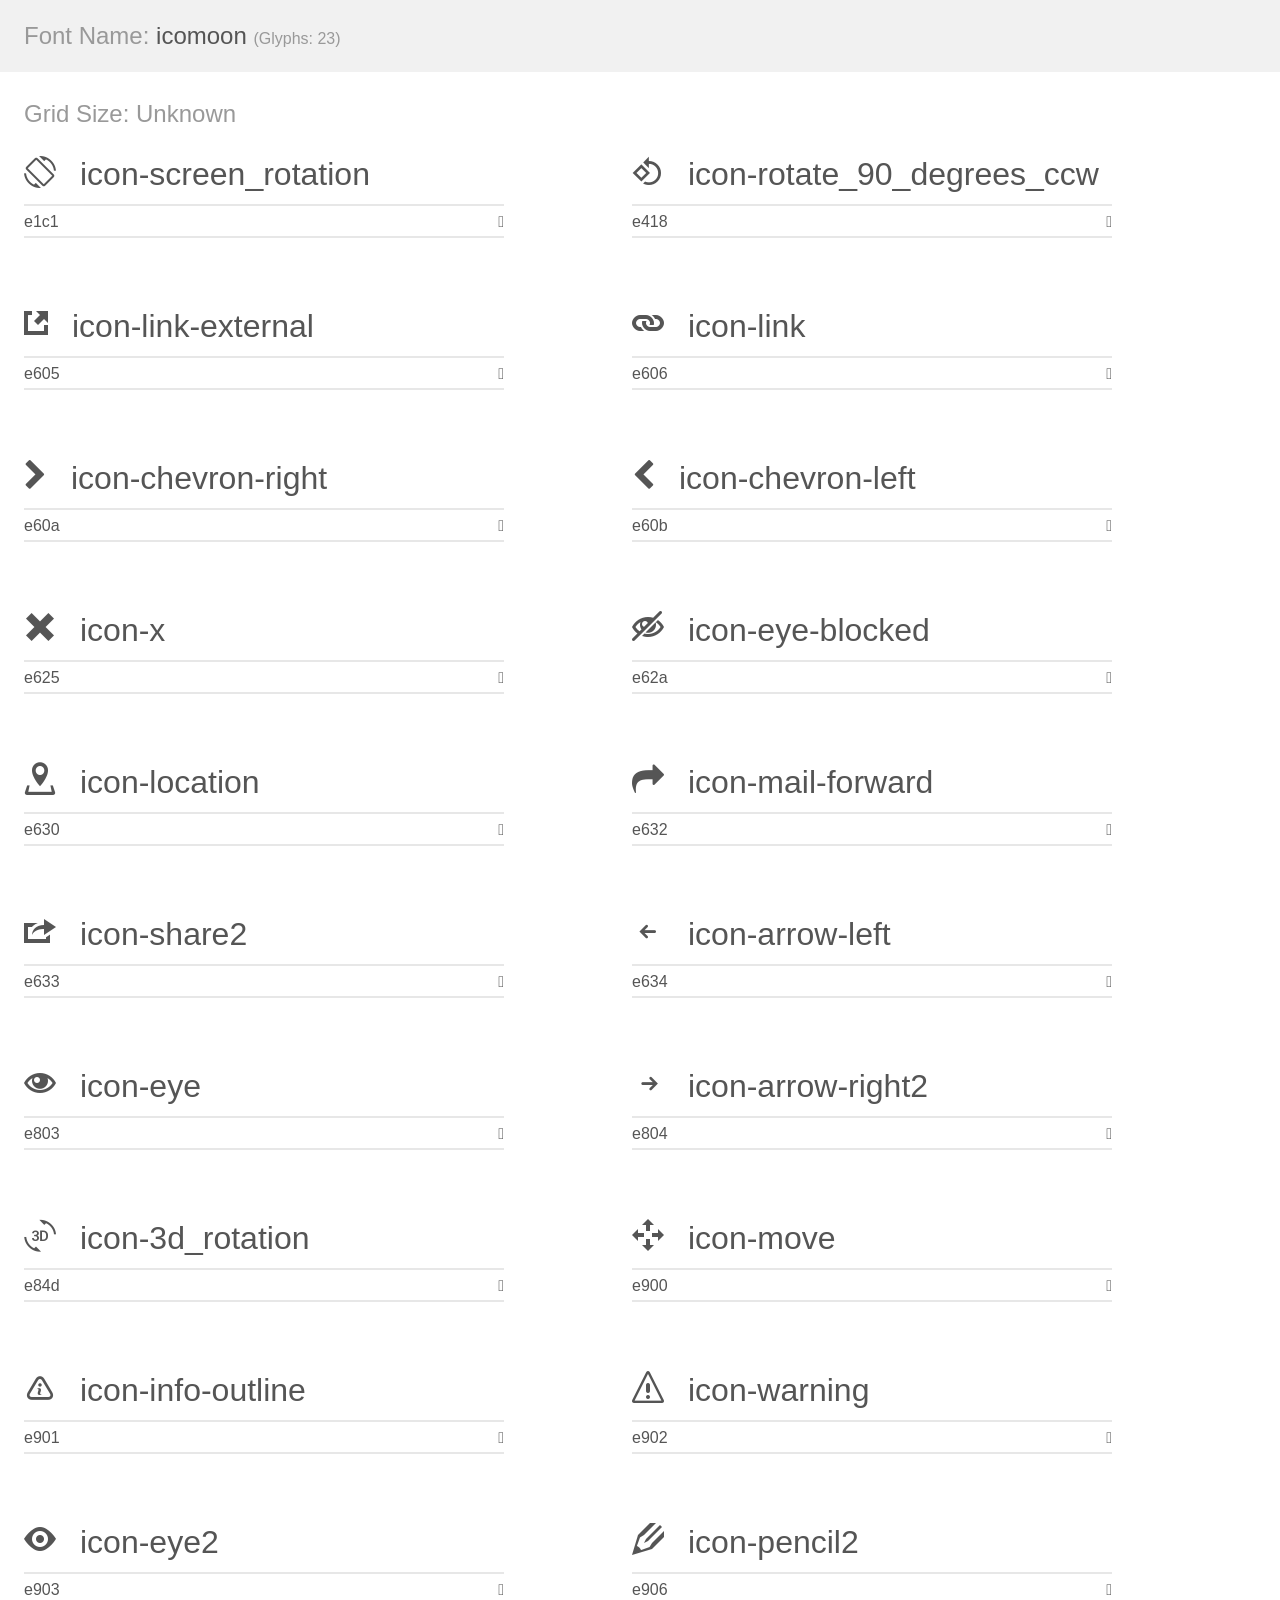
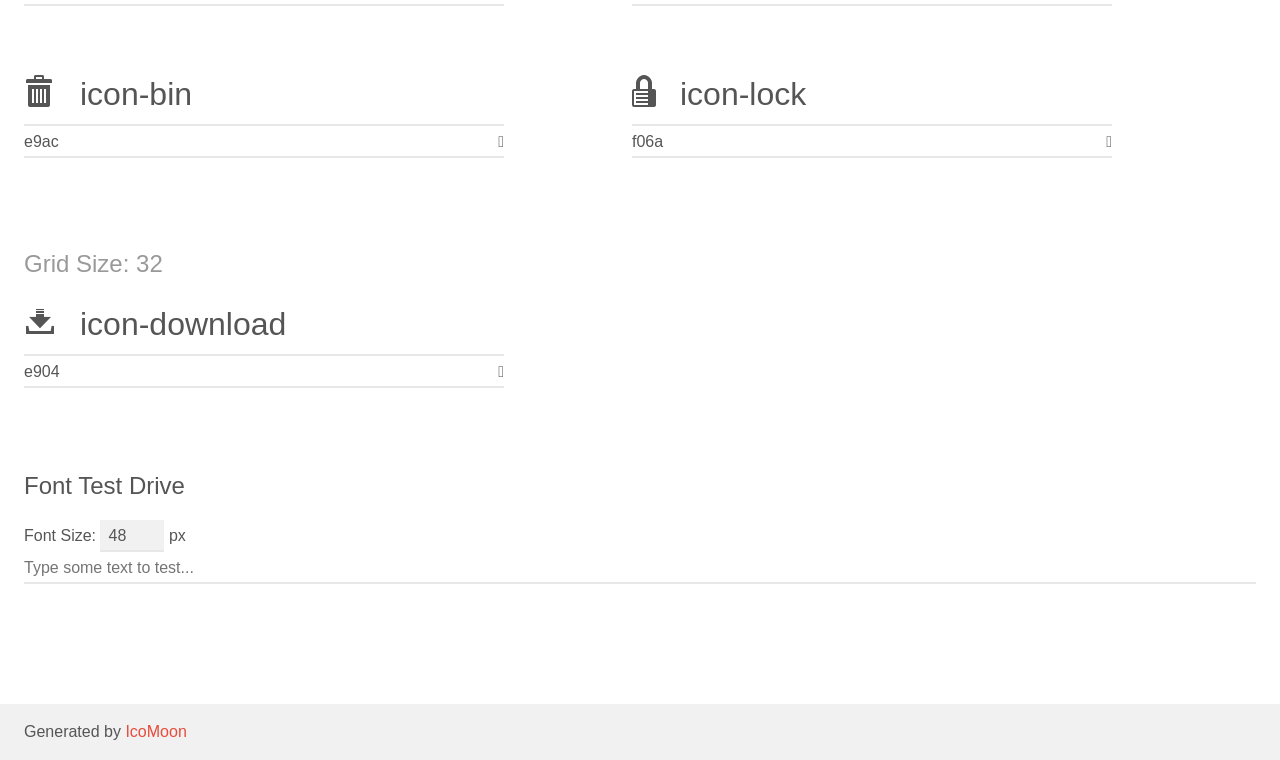
<file: font/icomoon/demo.html>
<!doctype html>
<html>
<head>
    <meta charset="utf-8">
    <title>IcoMoon Demo</title>
    <meta name="description" content="An Icon Font Generated By IcoMoon.io">
    <meta name="viewport" content="width=device-width, initial-scale=1">
    <link rel="stylesheet" href="demo-files/demo.css">
    <link rel="stylesheet" href="style.css"></head>
<body>
    <div class="bgc1 clearfix">
        <h1 class="mhmm mvm"><span class="fgc1">Font Name:</span> icomoon <small class="fgc1">(Glyphs:&nbsp;23)</small></h1>
    </div>
    <div class="clearfix mhl ptl">
        <h1 class="mvm mtn fgc1">Grid Size: Unknown</h1>
        <div class="glyph fs1">
            <div class="clearfix bshadow0 pbs">
                <span class="icon-screen_rotation">
                
                </span>
                <span class="mls"> icon-screen_rotation</span>
            </div>
            <fieldset class="fs0 size1of1 clearfix hidden-false">
                <input type="text" readonly value="e1c1" class="unit size1of2" />
                <input type="text" maxlength="1" readonly value="&#xe1c1;" class="unitRight size1of2 talign-right" />
            </fieldset>
            <div class="fs0 bshadow0 clearfix hidden-true">
                <span class="unit pvs fgc1">liga: </span>
                <input type="text" readonly value="" class="liga unitRight" />
            </div>
        </div>
        <div class="glyph fs1">
            <div class="clearfix bshadow0 pbs">
                <span class="icon-rotate_90_degrees_ccw">
                
                </span>
                <span class="mls"> icon-rotate_90_degrees_ccw</span>
            </div>
            <fieldset class="fs0 size1of1 clearfix hidden-false">
                <input type="text" readonly value="e418" class="unit size1of2" />
                <input type="text" maxlength="1" readonly value="&#xe418;" class="unitRight size1of2 talign-right" />
            </fieldset>
            <div class="fs0 bshadow0 clearfix hidden-true">
                <span class="unit pvs fgc1">liga: </span>
                <input type="text" readonly value="" class="liga unitRight" />
            </div>
        </div>
        <div class="glyph fs1">
            <div class="clearfix bshadow0 pbs">
                <span class="icon-link-external">
                
                </span>
                <span class="mls"> icon-link-external</span>
            </div>
            <fieldset class="fs0 size1of1 clearfix hidden-false">
                <input type="text" readonly value="e605" class="unit size1of2" />
                <input type="text" maxlength="1" readonly value="&#xe605;" class="unitRight size1of2 talign-right" />
            </fieldset>
            <div class="fs0 bshadow0 clearfix hidden-true">
                <span class="unit pvs fgc1">liga: </span>
                <input type="text" readonly value="" class="liga unitRight" />
            </div>
        </div>
        <div class="glyph fs1">
            <div class="clearfix bshadow0 pbs">
                <span class="icon-link">
                
                </span>
                <span class="mls"> icon-link</span>
            </div>
            <fieldset class="fs0 size1of1 clearfix hidden-false">
                <input type="text" readonly value="e606" class="unit size1of2" />
                <input type="text" maxlength="1" readonly value="&#xe606;" class="unitRight size1of2 talign-right" />
            </fieldset>
            <div class="fs0 bshadow0 clearfix hidden-true">
                <span class="unit pvs fgc1">liga: </span>
                <input type="text" readonly value="" class="liga unitRight" />
            </div>
        </div>
        <div class="glyph fs1">
            <div class="clearfix bshadow0 pbs">
                <span class="icon-chevron-right">
                
                </span>
                <span class="mls"> icon-chevron-right</span>
            </div>
            <fieldset class="fs0 size1of1 clearfix hidden-false">
                <input type="text" readonly value="e60a" class="unit size1of2" />
                <input type="text" maxlength="1" readonly value="&#xe60a;" class="unitRight size1of2 talign-right" />
            </fieldset>
            <div class="fs0 bshadow0 clearfix hidden-true">
                <span class="unit pvs fgc1">liga: </span>
                <input type="text" readonly value="" class="liga unitRight" />
            </div>
        </div>
        <div class="glyph fs1">
            <div class="clearfix bshadow0 pbs">
                <span class="icon-chevron-left">
                
                </span>
                <span class="mls"> icon-chevron-left</span>
            </div>
            <fieldset class="fs0 size1of1 clearfix hidden-false">
                <input type="text" readonly value="e60b" class="unit size1of2" />
                <input type="text" maxlength="1" readonly value="&#xe60b;" class="unitRight size1of2 talign-right" />
            </fieldset>
            <div class="fs0 bshadow0 clearfix hidden-true">
                <span class="unit pvs fgc1">liga: </span>
                <input type="text" readonly value="" class="liga unitRight" />
            </div>
        </div>
        <div class="glyph fs1">
            <div class="clearfix bshadow0 pbs">
                <span class="icon-x">
                
                </span>
                <span class="mls"> icon-x</span>
            </div>
            <fieldset class="fs0 size1of1 clearfix hidden-false">
                <input type="text" readonly value="e625" class="unit size1of2" />
                <input type="text" maxlength="1" readonly value="&#xe625;" class="unitRight size1of2 talign-right" />
            </fieldset>
            <div class="fs0 bshadow0 clearfix hidden-true">
                <span class="unit pvs fgc1">liga: </span>
                <input type="text" readonly value="" class="liga unitRight" />
            </div>
        </div>
        <div class="glyph fs1">
            <div class="clearfix bshadow0 pbs">
                <span class="icon-eye-blocked">
                
                </span>
                <span class="mls"> icon-eye-blocked</span>
            </div>
            <fieldset class="fs0 size1of1 clearfix hidden-false">
                <input type="text" readonly value="e62a" class="unit size1of2" />
                <input type="text" maxlength="1" readonly value="&#xe62a;" class="unitRight size1of2 talign-right" />
            </fieldset>
            <div class="fs0 bshadow0 clearfix hidden-true">
                <span class="unit pvs fgc1">liga: </span>
                <input type="text" readonly value="" class="liga unitRight" />
            </div>
        </div>
        <div class="glyph fs1">
            <div class="clearfix bshadow0 pbs">
                <span class="icon-location">
                
                </span>
                <span class="mls"> icon-location</span>
            </div>
            <fieldset class="fs0 size1of1 clearfix hidden-false">
                <input type="text" readonly value="e630" class="unit size1of2" />
                <input type="text" maxlength="1" readonly value="&#xe630;" class="unitRight size1of2 talign-right" />
            </fieldset>
            <div class="fs0 bshadow0 clearfix hidden-true">
                <span class="unit pvs fgc1">liga: </span>
                <input type="text" readonly value="" class="liga unitRight" />
            </div>
        </div>
        <div class="glyph fs1">
            <div class="clearfix bshadow0 pbs">
                <span class="icon-mail-forward">
                
                </span>
                <span class="mls"> icon-mail-forward</span>
            </div>
            <fieldset class="fs0 size1of1 clearfix hidden-false">
                <input type="text" readonly value="e632" class="unit size1of2" />
                <input type="text" maxlength="1" readonly value="&#xe632;" class="unitRight size1of2 talign-right" />
            </fieldset>
            <div class="fs0 bshadow0 clearfix hidden-true">
                <span class="unit pvs fgc1">liga: </span>
                <input type="text" readonly value="" class="liga unitRight" />
            </div>
        </div>
        <div class="glyph fs1">
            <div class="clearfix bshadow0 pbs">
                <span class="icon-share2">
                
                </span>
                <span class="mls"> icon-share2</span>
            </div>
            <fieldset class="fs0 size1of1 clearfix hidden-false">
                <input type="text" readonly value="e633" class="unit size1of2" />
                <input type="text" maxlength="1" readonly value="&#xe633;" class="unitRight size1of2 talign-right" />
            </fieldset>
            <div class="fs0 bshadow0 clearfix hidden-true">
                <span class="unit pvs fgc1">liga: </span>
                <input type="text" readonly value="" class="liga unitRight" />
            </div>
        </div>
        <div class="glyph fs1">
            <div class="clearfix bshadow0 pbs">
                <span class="icon-arrow-left">
                
                </span>
                <span class="mls"> icon-arrow-left</span>
            </div>
            <fieldset class="fs0 size1of1 clearfix hidden-false">
                <input type="text" readonly value="e634" class="unit size1of2" />
                <input type="text" maxlength="1" readonly value="&#xe634;" class="unitRight size1of2 talign-right" />
            </fieldset>
            <div class="fs0 bshadow0 clearfix hidden-true">
                <span class="unit pvs fgc1">liga: </span>
                <input type="text" readonly value="" class="liga unitRight" />
            </div>
        </div>
        <div class="glyph fs1">
            <div class="clearfix bshadow0 pbs">
                <span class="icon-eye">
                
                </span>
                <span class="mls"> icon-eye</span>
            </div>
            <fieldset class="fs0 size1of1 clearfix hidden-false">
                <input type="text" readonly value="e803" class="unit size1of2" />
                <input type="text" maxlength="1" readonly value="&#xe803;" class="unitRight size1of2 talign-right" />
            </fieldset>
            <div class="fs0 bshadow0 clearfix hidden-true">
                <span class="unit pvs fgc1">liga: </span>
                <input type="text" readonly value="" class="liga unitRight" />
            </div>
        </div>
        <div class="glyph fs1">
            <div class="clearfix bshadow0 pbs">
                <span class="icon-arrow-right2">
                
                </span>
                <span class="mls"> icon-arrow-right2</span>
            </div>
            <fieldset class="fs0 size1of1 clearfix hidden-false">
                <input type="text" readonly value="e804" class="unit size1of2" />
                <input type="text" maxlength="1" readonly value="&#xe804;" class="unitRight size1of2 talign-right" />
            </fieldset>
            <div class="fs0 bshadow0 clearfix hidden-true">
                <span class="unit pvs fgc1">liga: </span>
                <input type="text" readonly value="" class="liga unitRight" />
            </div>
        </div>
        <div class="glyph fs1">
            <div class="clearfix bshadow0 pbs">
                <span class="icon-3d_rotation">
                
                </span>
                <span class="mls"> icon-3d_rotation</span>
            </div>
            <fieldset class="fs0 size1of1 clearfix hidden-false">
                <input type="text" readonly value="e84d" class="unit size1of2" />
                <input type="text" maxlength="1" readonly value="&#xe84d;" class="unitRight size1of2 talign-right" />
            </fieldset>
            <div class="fs0 bshadow0 clearfix hidden-true">
                <span class="unit pvs fgc1">liga: </span>
                <input type="text" readonly value="" class="liga unitRight" />
            </div>
        </div>
        <div class="glyph fs1">
            <div class="clearfix bshadow0 pbs">
                <span class="icon-move">
                
                </span>
                <span class="mls"> icon-move</span>
            </div>
            <fieldset class="fs0 size1of1 clearfix hidden-false">
                <input type="text" readonly value="e900" class="unit size1of2" />
                <input type="text" maxlength="1" readonly value="&#xe900;" class="unitRight size1of2 talign-right" />
            </fieldset>
            <div class="fs0 bshadow0 clearfix hidden-true">
                <span class="unit pvs fgc1">liga: </span>
                <input type="text" readonly value="" class="liga unitRight" />
            </div>
        </div>
        <div class="glyph fs1">
            <div class="clearfix bshadow0 pbs">
                <span class="icon-info-outline">
                
                </span>
                <span class="mls"> icon-info-outline</span>
            </div>
            <fieldset class="fs0 size1of1 clearfix hidden-false">
                <input type="text" readonly value="e901" class="unit size1of2" />
                <input type="text" maxlength="1" readonly value="&#xe901;" class="unitRight size1of2 talign-right" />
            </fieldset>
            <div class="fs0 bshadow0 clearfix hidden-true">
                <span class="unit pvs fgc1">liga: </span>
                <input type="text" readonly value="" class="liga unitRight" />
            </div>
        </div>
        <div class="glyph fs1">
            <div class="clearfix bshadow0 pbs">
                <span class="icon-warning">
                
                </span>
                <span class="mls"> icon-warning</span>
            </div>
            <fieldset class="fs0 size1of1 clearfix hidden-false">
                <input type="text" readonly value="e902" class="unit size1of2" />
                <input type="text" maxlength="1" readonly value="&#xe902;" class="unitRight size1of2 talign-right" />
            </fieldset>
            <div class="fs0 bshadow0 clearfix hidden-true">
                <span class="unit pvs fgc1">liga: </span>
                <input type="text" readonly value="" class="liga unitRight" />
            </div>
        </div>
        <div class="glyph fs1">
            <div class="clearfix bshadow0 pbs">
                <span class="icon-eye2">
                
                </span>
                <span class="mls"> icon-eye2</span>
            </div>
            <fieldset class="fs0 size1of1 clearfix hidden-false">
                <input type="text" readonly value="e903" class="unit size1of2" />
                <input type="text" maxlength="1" readonly value="&#xe903;" class="unitRight size1of2 talign-right" />
            </fieldset>
            <div class="fs0 bshadow0 clearfix hidden-true">
                <span class="unit pvs fgc1">liga: </span>
                <input type="text" readonly value="" class="liga unitRight" />
            </div>
        </div>
        <div class="glyph fs1">
            <div class="clearfix bshadow0 pbs">
                <span class="icon-pencil2">
                
                </span>
                <span class="mls"> icon-pencil2</span>
            </div>
            <fieldset class="fs0 size1of1 clearfix hidden-false">
                <input type="text" readonly value="e906" class="unit size1of2" />
                <input type="text" maxlength="1" readonly value="&#xe906;" class="unitRight size1of2 talign-right" />
            </fieldset>
            <div class="fs0 bshadow0 clearfix hidden-true">
                <span class="unit pvs fgc1">liga: </span>
                <input type="text" readonly value="" class="liga unitRight" />
            </div>
        </div>
        <div class="glyph fs1">
            <div class="clearfix bshadow0 pbs">
                <span class="icon-bin">
                
                </span>
                <span class="mls"> icon-bin</span>
            </div>
            <fieldset class="fs0 size1of1 clearfix hidden-false">
                <input type="text" readonly value="e9ac" class="unit size1of2" />
                <input type="text" maxlength="1" readonly value="&#xe9ac;" class="unitRight size1of2 talign-right" />
            </fieldset>
            <div class="fs0 bshadow0 clearfix hidden-true">
                <span class="unit pvs fgc1">liga: </span>
                <input type="text" readonly value="" class="liga unitRight" />
            </div>
        </div>
        <div class="glyph fs1">
            <div class="clearfix bshadow0 pbs">
                <span class="icon-lock">
                
                </span>
                <span class="mls"> icon-lock</span>
            </div>
            <fieldset class="fs0 size1of1 clearfix hidden-false">
                <input type="text" readonly value="f06a" class="unit size1of2" />
                <input type="text" maxlength="1" readonly value="&#xf06a;" class="unitRight size1of2 talign-right" />
            </fieldset>
            <div class="fs0 bshadow0 clearfix hidden-true">
                <span class="unit pvs fgc1">liga: </span>
                <input type="text" readonly value="" class="liga unitRight" />
            </div>
        </div>
  </div>
    <div class="clearfix mhl ptl">
        <h1 class="mvm mtn fgc1">Grid Size: 32</h1>
        <div class="glyph fs2">
            <div class="clearfix bshadow0 pbs">
                <span class="icon-download">
                
                </span>
                <span class="mls"> icon-download</span>
            </div>
            <fieldset class="fs0 size1of1 clearfix hidden-false">
                <input type="text" readonly value="e904" class="unit size1of2" />
                <input type="text" maxlength="1" readonly value="&#xe904;" class="unitRight size1of2 talign-right" />
            </fieldset>
            <div class="fs0 bshadow0 clearfix hidden-true">
                <span class="unit pvs fgc1">liga: </span>
                <input type="text" readonly value="" class="liga unitRight" />
            </div>
        </div>
  </div>

    <!--[if gt IE 8]><!-->
    <div class="mhl clearfix mbl">
        <h1>Font Test Drive</h1>
        <label>
            Font Size: <input id="fontSize" type="number" class="textbox0 mbm"
            min="8" value="48" />
            px
        </label>
        <input id="testText" type="text" class="phl size1of1 mvl"
        placeholder="Type some text to test..." value=""/>
        </label>
        <div id="testDrive" class="icon-">&nbsp;
        </div>
    </div>
    <!--<![endif]-->
    <div class="bgc1 clearfix">
        <p class="mhl">Generated by <a href="https://icomoon.io/app">IcoMoon</a></p>
    </div>

    <script src="demo-files/demo.js"></script>
</body>
</html>
</file>
<file: font/icomoon/demo-files/demo.css>
body {
    padding: 0;
    margin: 0;
    font-family: sans-serif;
    font-size: 1em;
    line-height: 1.5;
    color: #555;
    background: #fff;
}
h1 {
    font-size: 1.5em;
    font-weight: normal;
}
small {
    font-size: .66666667em;
}
a {
    color: #e74c3c;
    text-decoration: none;
}
a:hover, a:focus {
    box-shadow: 0 1px #e74c3c;
}
.bshadow0, input {
    box-shadow: inset 0 -2px #e7e7e7;
}
input:hover {
    box-shadow: inset 0 -2px #ccc;
}
input, fieldset {
    font-family: sans-serif;
    font-size: 1em;
    margin: 0;
    padding: 0;
    border: 0;
}
input {
    color: inherit;
    line-height: 1.5;
    height: 1.5em;
    padding: .25em 0;
}
input:focus {
    outline: none;
    box-shadow: inset 0 -2px #449fdb;
}
.glyph {
    font-size: 16px;
    width: 15em;
    padding-bottom: 1em;
    margin-right: 4em;
    margin-bottom: 1em;
    float: left;
    overflow: hidden;
}
.liga {
    width: 80%;
    width: calc(100% - 2.5em);
}
.talign-right {
    text-align: right;
}
.talign-center {
    text-align: center;
}
.bgc1 {
    background: #f1f1f1;
}
.fgc1 {
    color: #999;
}
.fgc0 {
    color: #000;
}
p {
    margin-top: 1em;
    margin-bottom: 1em;
}
.mvm {
    margin-top: .75em;
    margin-bottom: .75em;
}
.mtn {
    margin-top: 0;
}
.mtl, .mal {
    margin-top: 1.5em;
}
.mbl, .mal {
    margin-bottom: 1.5em;
}
.mal, .mhl {
    margin-left: 1.5em;
    margin-right: 1.5em;
}
.mhmm {
    margin-left: 1em;
    margin-right: 1em;
}
.mls {
    margin-left: .25em;
}
.ptl {
    padding-top: 1.5em;
}
.pbs, .pvs {
    padding-bottom: .25em;
}
.pvs, .pts {
    padding-top: .25em;
}
.unit {
    float: left;
}
.unitRight {
    float: right;
}
.size1of2 {
    width: 50%;
}
.size1of1 {
    width: 100%;
}
.clearfix:before, .clearfix:after {
    content: " ";
    display: table;
}
.clearfix:after {
    clear: both;
}
.hidden-true {
    display: none;
}
.textbox0 {
    width: 3em;
    background: #f1f1f1;
    padding: .25em .5em;
    line-height: 1.5;
    height: 1.5em;
}
#testDrive {
    display: block;
    padding-top: 24px;
    line-height: 1.5;
}
.fs0 {
    font-size: 16px;
}
.fs1 {
    font-size: 32px;
}
.fs2 {
    font-size: 32px;
}
</file>
<file: font/icomoon/style.css>
@font-face {
    font-family: 'icomoon';
    src:    url('fonts/icomoon.eot?b7k393');
    src:    url('fonts/icomoon.eot?b7k393#iefix') format('embedded-opentype'),
        url('fonts/icomoon.ttf?b7k393') format('truetype'),
        url('fonts/icomoon.woff?b7k393') format('woff'),
        url('fonts/icomoon.svg?b7k393#icomoon') format('svg');
    font-weight: normal;
    font-style: normal;
}

[class^="icon-"], [class*=" icon-"] {
    /* use !important to prevent issues with browser extensions that change fonts */
    font-family: 'icomoon' !important;
    speak: none;
    font-style: normal;
    font-weight: normal;
    font-variant: normal;
    text-transform: none;
    line-height: 1;

    /* Better Font Rendering =========== */
    -webkit-font-smoothing: antialiased;
    -moz-osx-font-smoothing: grayscale;
}

.icon-screen_rotation:before {
    content: "\e1c1";
}
.icon-rotate_90_degrees_ccw:before {
    content: "\e418";
}
.icon-link-external:before {
    content: "\e605";
}
.icon-link:before {
    content: "\e606";
}
.icon-chevron-right:before {
    content: "\e60a";
}
.icon-chevron-left:before {
    content: "\e60b";
}
.icon-x:before {
    content: "\e625";
}
.icon-eye-blocked:before {
    content: "\e62a";
}
.icon-location:before {
    content: "\e630";
}
.icon-mail-forward:before {
    content: "\e632";
}
.icon-share2:before {
    content: "\e633";
}
.icon-arrow-left:before {
    content: "\e634";
}
.icon-eye:before {
    content: "\e803";
}
.icon-arrow-right2:before {
    content: "\e804";
}
.icon-3d_rotation:before {
    content: "\e84d";
}
.icon-move:before {
    content: "\e900";
}
.icon-info-outline:before {
    content: "\e901";
}
.icon-warning:before {
    content: "\e902";
}
.icon-eye2:before {
    content: "\e903";
}
.icon-pencil2:before {
    content: "\e906";
}
.icon-bin:before {
    content: "\e9ac";
}
.icon-lock:before {
    content: "\f06a";
}
.icon-download:before {
    content: "\e904";
}
</file>
